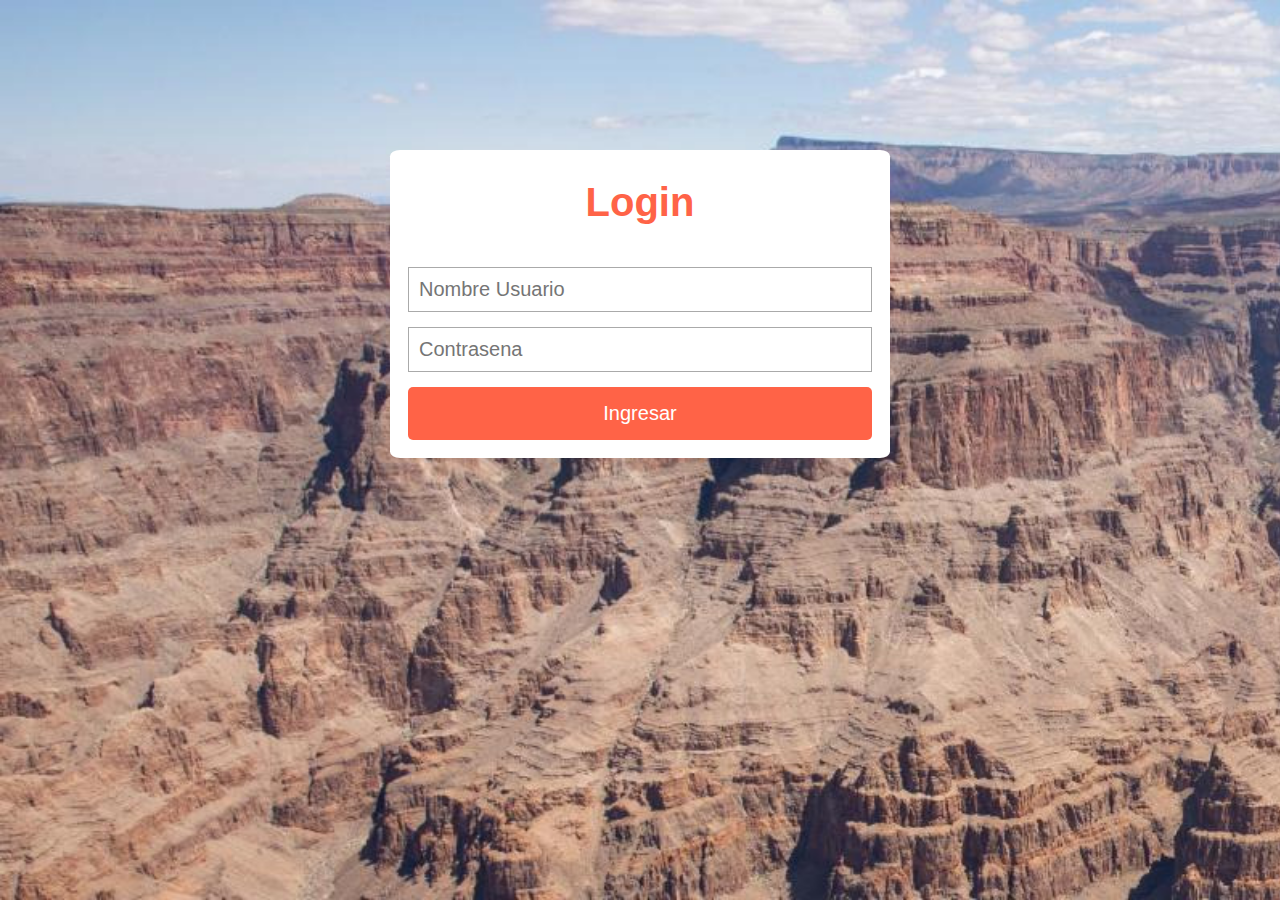
<file: Diego Fernando Solis Lopez-2018306-Laboratorio 1- Practica Supervisada/index.html>
<!DOCTYPE html>
<html>
    <head>
        <meta name= "viewport" content="with-device-width, initial-scale=1.0">
            <title> Login </title>
            <link rel="stylesheet" href="./style.css">
            <link rel="stylesheet" href="https://use.fontawesome.com/releases/v5.15.4/css/all.css" integrity="sha384-DyZ88mC6Up2uqS4h/KRgHuoeGwBcD4Ng9SiP4dIRy0EXTlnuz47vAwmeGwVChigm" crossorigin="anonymous">
    
        </head>
        <body>
            <form class ="formulario" action="./contactos.html">
                <h1>Login </h1>
                    <div class="contenedor">
                        <div class="input-contenedor">
                            <i class="fa-solid fa-user icon"></i>
                            <input type="text" placeholder="Nombre Usuario">
                        </div>
                        <div class="input-contenedor">
                            <i class="fa-solid fa-lock icon"></i>
                            <input type="password" placeholder="Contrasena">
                        </div>
                        <input type="submit" value="Ingresar" class="button" >
                        
                    </div>
            </form>
        </body>
</html>
</file>
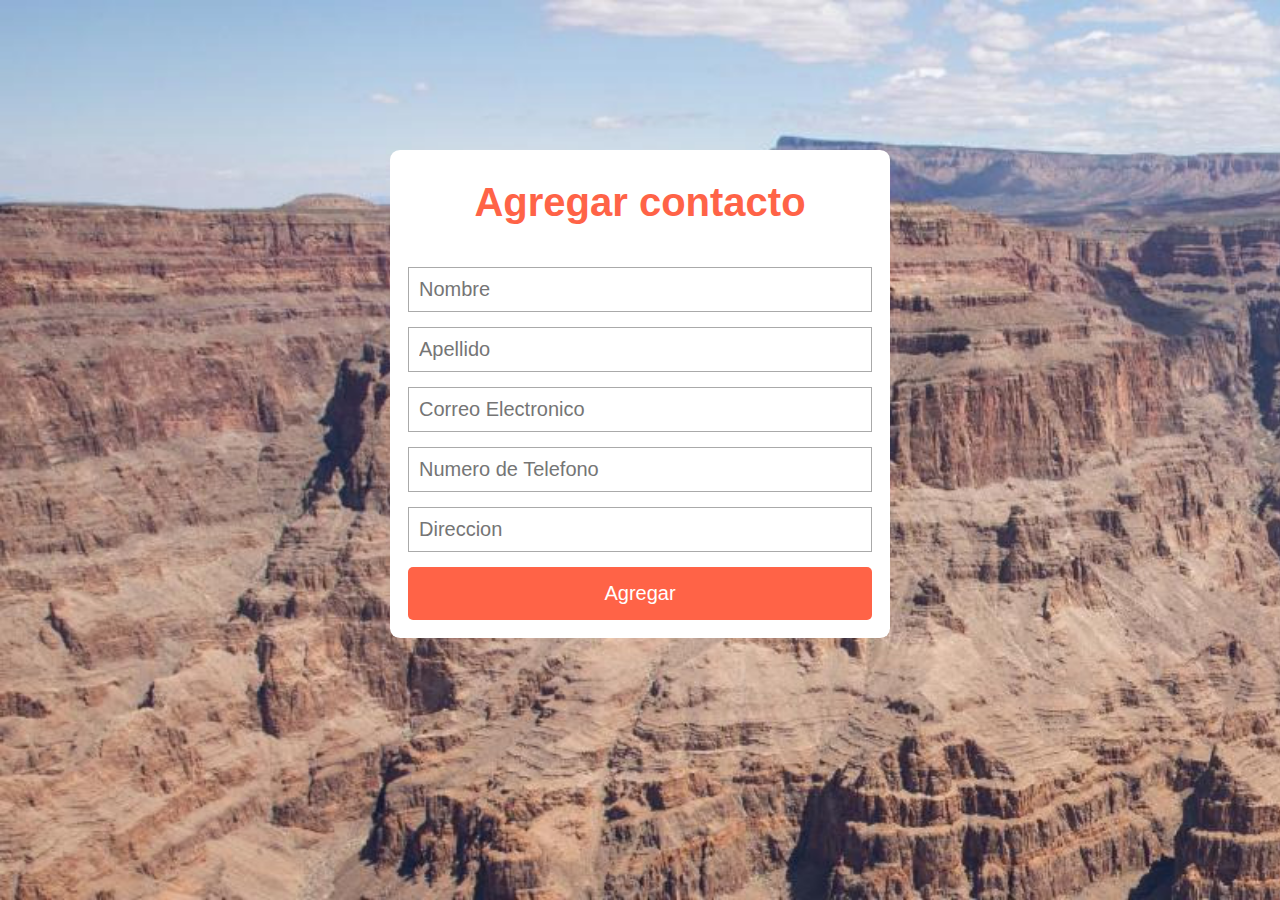
<file: Diego Fernando Solis Lopez-2018306-Laboratorio 1- Practica Supervisada/AgregarContacto.html>
<!DOCTYPE html>
<html>
    <head>
        <meta name= "viewport" content="with-device-width, initial-scale=1.0">
            <title> Login </title>
            <link rel="stylesheet" href="./style.css">
            <link rel="stylesheet" href="https://use.fontawesome.com/releases/v5.15.4/css/all.css" integrity="sha384-DyZ88mC6Up2uqS4h/KRgHuoeGwBcD4Ng9SiP4dIRy0EXTlnuz47vAwmeGwVChigm" crossorigin="anonymous">
    
        </head>
        <body>
            <form class ="formulario" action="./contactos.html">
                <h1>Agregar contacto </h1>
                    <div class="contenedor">
                        <div class="input-contenedor">
                            <input type="text" placeholder="Nombre ">
                        </div>
                        <div class="input-contenedor">
                            <input type="text" placeholder="Apellido">
                        </div>
                        <div class="input-contenedor">
                            <input type="text" placeholder="Correo Electronico">
                        </div>
                        <div class="input-contenedor">
                            <input type="text" placeholder="Numero de Telefono">
                        </div>
                        <div class="input-contenedor">
                            <input type="text" placeholder="Direccion">
                        </div>
                        <input type="submit" value="Agregar" class="button" >
                        
                    </div>
            </form>
        </body>
</html>
</file>
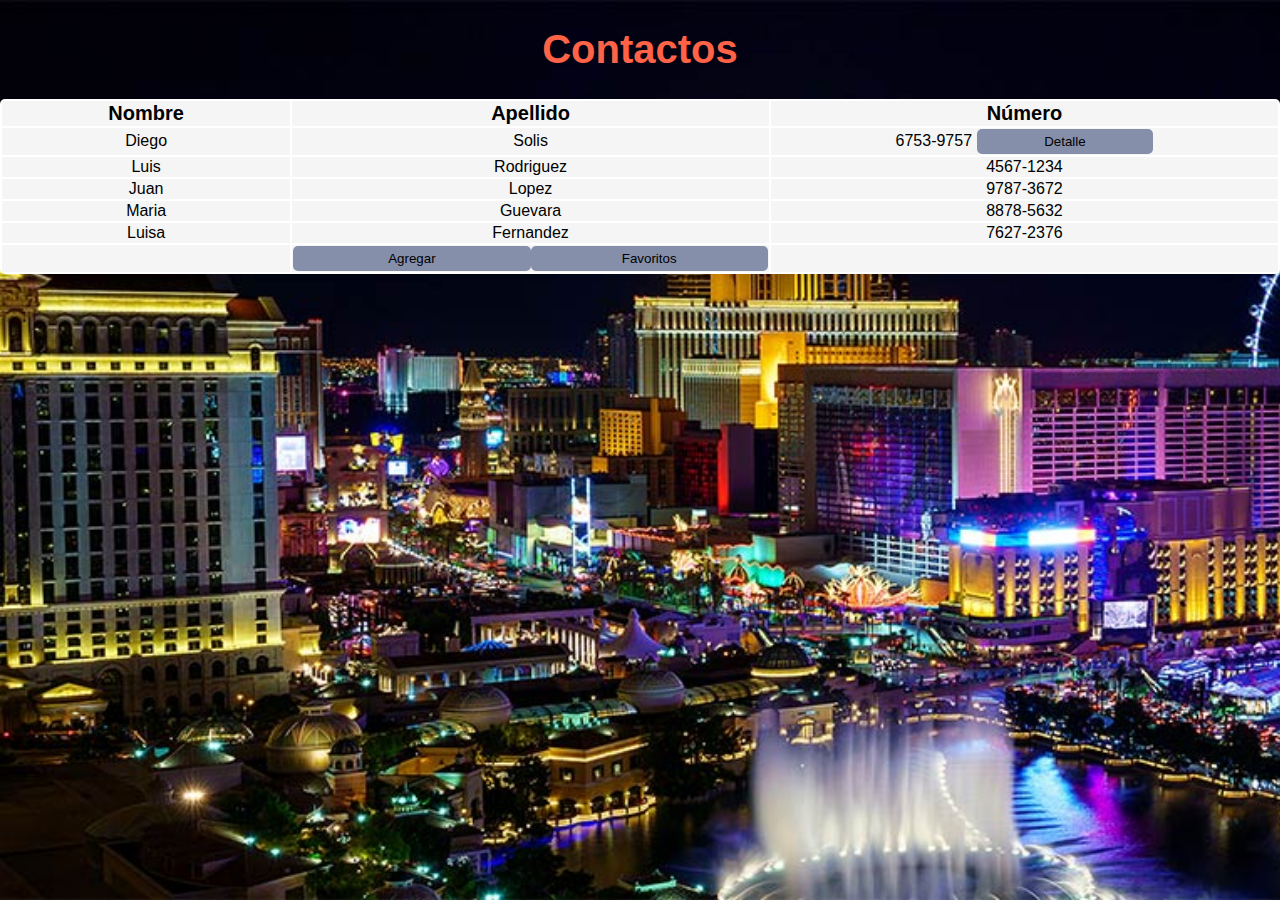
<file: Diego Fernando Solis Lopez-2018306-Laboratorio 1- Practica Supervisada/contactos.html>
<!DOCTYPE html>
<html>
    <head>
        <meta name= "viewport" content="with-device-width, initial-scale=1.0">
            <title> Contactos </title>
            <link rel="stylesheet" href="./stylesc.css">
            <link rel="stylesheet" href="https://use.fontawesome.com/releases/v5.15.4/css/all.css" integrity="sha384-DyZ88mC6Up2uqS4h/KRgHuoeGwBcD4Ng9SiP4dIRy0EXTlnuz47vAwmeGwVChigm" crossorigin="anonymous">
    
        </head>
        <body>
            <h1>Contactos</h1>
            <table >
            <th>Nombre</th>
            <th>Apellido</th>
            <th >Número</th>
            
                <tr>
                <td>Diego </td>
                <td>Solis</td>
                <td>6753-9757 <a href="./Detalle.html"><input type="button" class="a" value="Detalle"></a></td> 
                </tr> 
                <tr>
                <td>Luis </td>
                <td>Rodriguez</td>
                <td>4567-1234</td>
                </tr>
                <tr>
                <td>Juan </td> 
                <td>Lopez</td>
                <td>9787-3672</td> 
                </tr>
                <tr>
                <td>Maria </td>
                <td>Guevara</td>
                <td>8878-5632</td> 
                </tr>
                <tr>
                <td>Luisa </td>
                <td>Fernandez</td>
                <td>7627-2376</td>
                </tr>
                <tr>
                    <td></td>
                    <td> <a href="./AgregarContacto.html"><input type="button" class="a1" value="Agregar"></a><a href="./favoritos.html"><input type="button" class="a1" value="Favoritos"></a></td>
                    <td></td>
                </tr>  
            </table>
        </body>
</html>
</file>
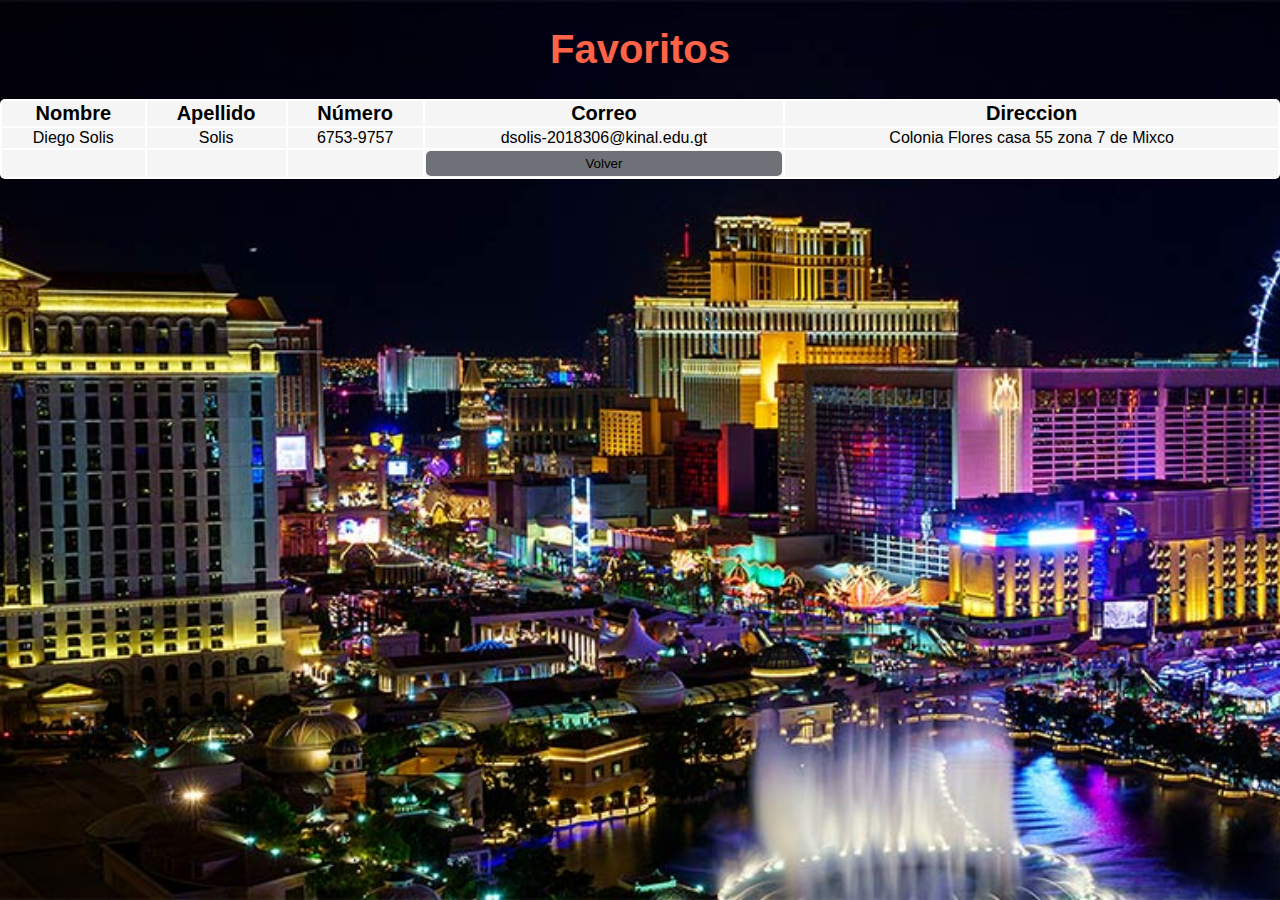
<file: Diego Fernando Solis Lopez-2018306-Laboratorio 1- Practica Supervisada/Detalle.html>
<!DOCTYPE html>
<html>
    <head>
        <meta name= "viewport" content="with-device-width, initial-scale=1.0">
            <title> Contactos </title>
            <link rel="stylesheet" href="./stylesc.css">
            <link rel="stylesheet" href="https://use.fontawesome.com/releases/v5.15.4/css/all.css" integrity="sha384-DyZ88mC6Up2uqS4h/KRgHuoeGwBcD4Ng9SiP4dIRy0EXTlnuz47vAwmeGwVChigm" crossorigin="anonymous">
    
        </head>
        <body>
            <h1>Favoritos</h1>
            <table >
            <th>Nombre</th>
            <th>Apellido</th>
            <th >Número</th>
            <th>Correo</th>
            <th>Direccion</th>
                <tr>
                <td>Diego Solis </td>
                <td>Solis</td>
                <td>6753-9757</td> 
                <td>dsolis-2018306@kinal.edu.gt</td>
                <td>Colonia Flores casa 55 zona 7 de Mixco</td>
                </tr> 
                <td></td>
                <td></td>
                <td></td>
                <td><a href="./contactos.html"><input type="button" class="a2" value="Volver"></a></td>
                <td></td>
                </tr>  
            </table>
        </body>
</html>
</file>
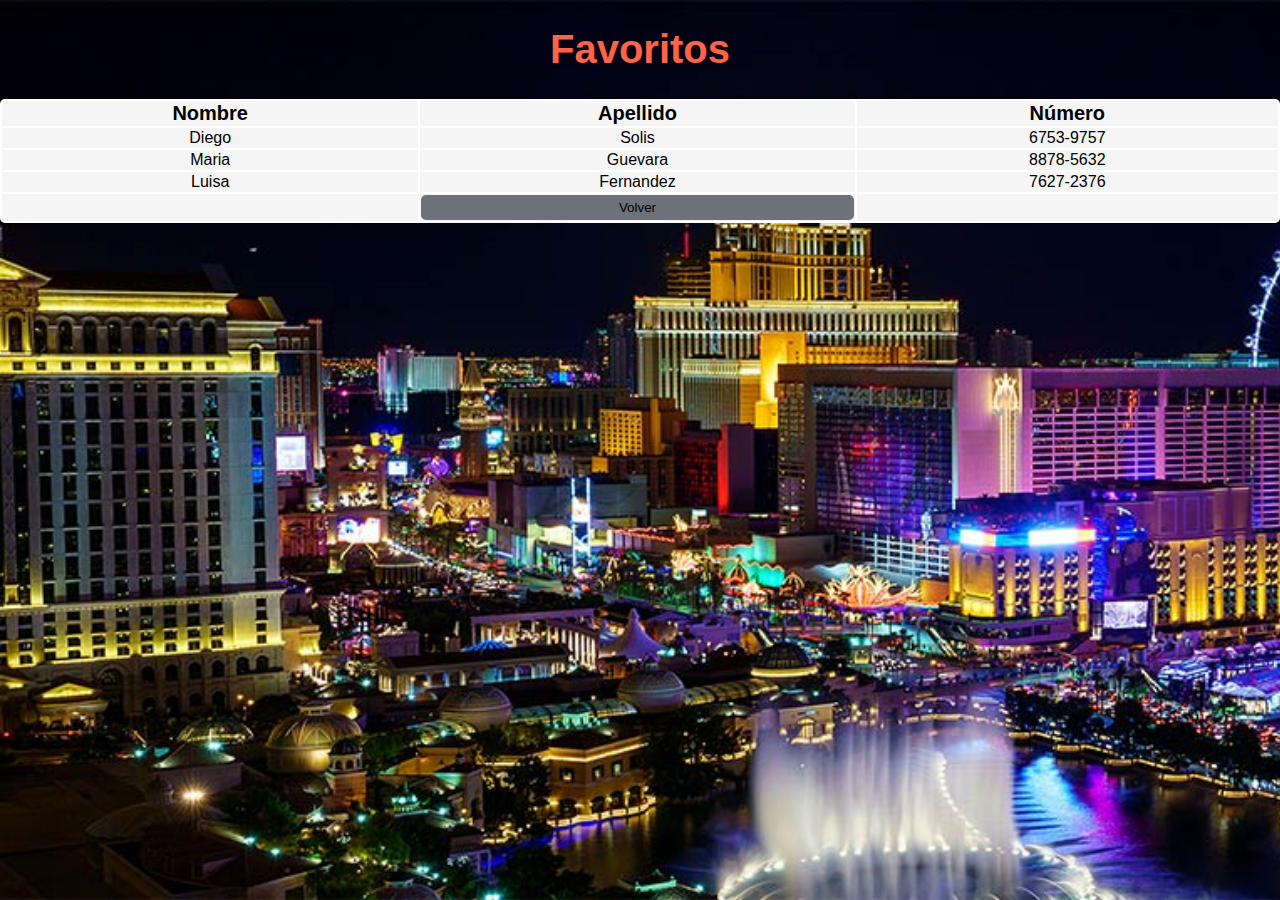
<file: Diego Fernando Solis Lopez-2018306-Laboratorio 1- Practica Supervisada/favoritos.html>
<!DOCTYPE html>
<html>
    <head>
        <meta name= "viewport" content="with-device-width, initial-scale=1.0">
            <title> Contactos </title>
            <link rel="stylesheet" href="./stylesc.css">
            <link rel="stylesheet" href="https://use.fontawesome.com/releases/v5.15.4/css/all.css" integrity="sha384-DyZ88mC6Up2uqS4h/KRgHuoeGwBcD4Ng9SiP4dIRy0EXTlnuz47vAwmeGwVChigm" crossorigin="anonymous">
    
        </head>
        <body>
            <h1>Favoritos</h1>
            <table >
            <th>Nombre</th>
            <th>Apellido</th>
            <th >Número</th>
            
                <tr>
                <td>Diego </td>
                <td>Solis</td>
                <td>6753-9757 </td> 
                </tr> 
                <tr>
                <td>Maria </td>
                <td>Guevara</td>
                <td>8878-5632</td> 
                </tr>
                <tr>
                <td>Luisa </td>
                <td>Fernandez</td>
                <td>7627-2376</td>
                </tr>
                <tr>
                <td></td>
                <td><a href="./contactos.html"><input type="button" class="a2" value="Volver"></a></td>
                <td></td>
                </tr>  
            </table>
        </body>
</html>
</file>
<file: Diego Fernando Solis Lopez-2018306-Laboratorio 1- Practica Supervisada/style.css>
body{
    font-family: Arial, Helvetica, sans-serif;
    margin: 0;
    background: url(Imagenes/matrix-code.jpg);
    background-size: cover ;
    background-attachment: fixed;
}
*{
    box-sizing: border-box;
}
.contenedor{
    width: 100%;
    padding: 15px;
}
.formulario{
    background: white;
    margin-top: 150px;
    padding: 3px;

}
h1{
    text-align: center;
    color: tomato;
    font-size: 40px;
}
input[type="text"],
input[type="password"]{
    font-size: 20px;
    width: 82%;
    padding: 10px;
    border: none;
}
.input-contenedor{
    margin-bottom: 15px;
    border: 1px solid #aaa;

}

.icon{
    max-width: 50px;
    text-align: center;
    color: #999;

}
.button{
    border: none;
    width: 100%;
    color: white;
    font-size: 20px;
    background: tomato;
    padding: 15px 20px;
    border-radius: 5px;
    cursor: pointer;
}
.button:hover{
    background: cadetblue;
}
@media(min-width:768px)
{
    .formulario{
        margin: auto;
        width: 500px;
        margin-top: 150px;
        border-radius: 2%;
    }
}
</file>
<file: Diego Fernando Solis Lopez-2018306-Laboratorio 1- Practica Supervisada/stylesc.css>
body{
    font-family: Arial, Helvetica, sans-serif;
    margin: 0;
    background: url(./Imagenes/vegas.jpg);
    background-size: cover ;
    background-attachment: fixed;
}
*{
    box-sizing: border-box;
}

h1{
    text-align: center;
    color: tomato;
    font-size: 40px;
}

table{
    width: 100%;
    background-color: white;
    border-radius: 5px;
    border: none;
}

td{
    text-align: center;

}
th{
    font-size: 20px ;
}
tr{
    background-color: whitesmoke;
}

.a{
    width: 35%;
    height: 25px;
    border: none;
    background: rgb(133, 143, 170);
    border-radius: 5px;
    cursor: pointer;
}
.a:hover{
    background: cornflowerblue;
}
.a1 {
    width: 50%;
    height: 25px;
    border: none;
    background: rgb(133, 143, 170);
    border-radius: 5px;
    cursor: pointer;
}
.a1:hover{
    background: cornflowerblue;
}
.a2 {
    text-align-last: center;
    width: 100%;
    height: 25px;
    border: none;
    background: rgb(110, 113, 119);
    border-radius: 5px;
    cursor: pointer;
}
.a2:hover{
    background: cornflowerblue;
}

@media(min-width:768px){
    .table{
        margin: auto;
    }
}
</file>
